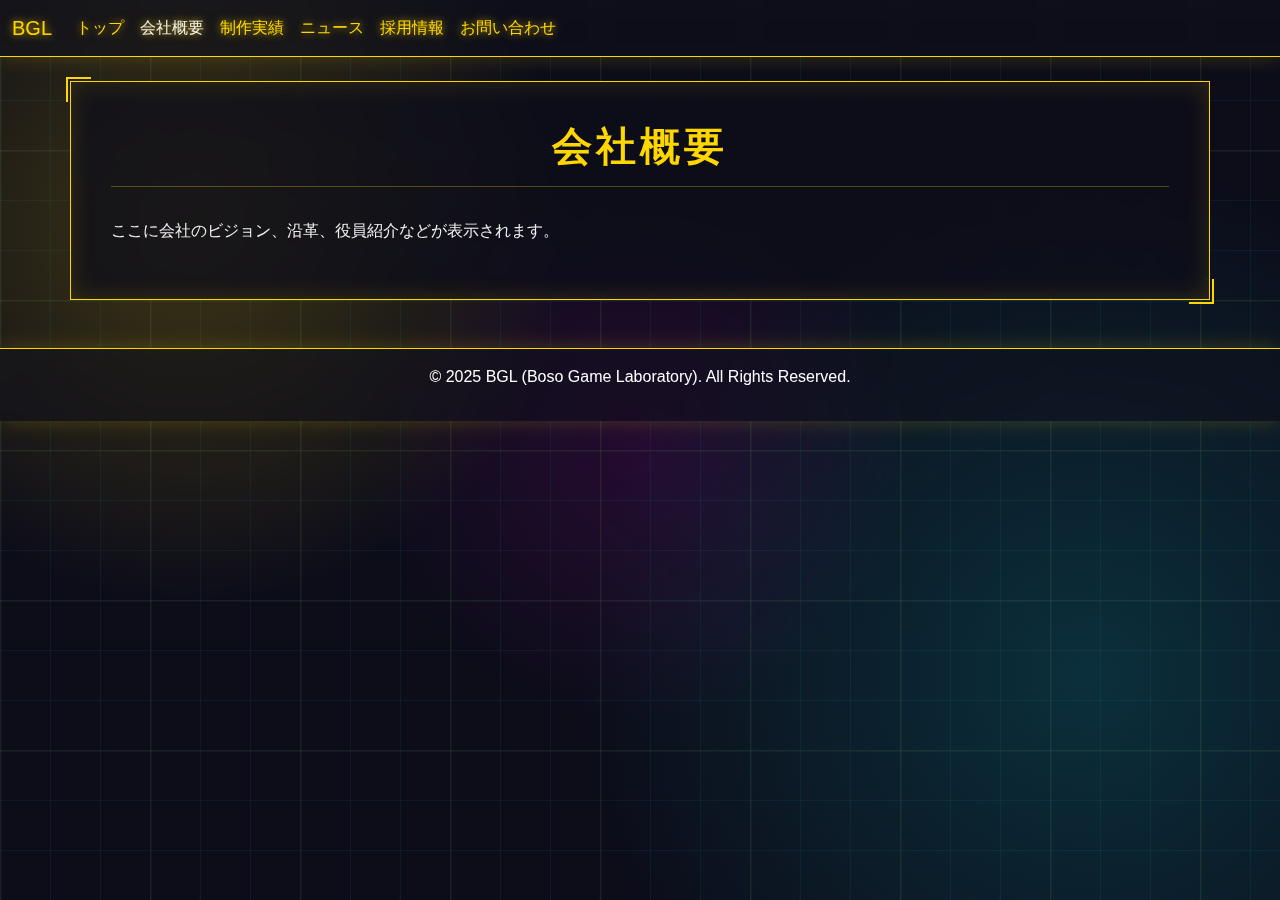
<file: about.html>
<!DOCTYPE html>
<html lang="ja">
<head>
    <meta charset="UTF-8">
    <meta name="viewport" content="width=device-width, initial-scale=1.0">
    <meta http-equiv="Content-Security-Policy" content="default-src 'self'; script-src 'self' https://cdn.jsdelivr.net; style-src 'self' https://cdn.jsdelivr.net https://fonts.googleapis.com; img-src 'self' data:; font-src 'self' https://fonts.gstatic.com;">
    <title>BGL - 会社概要</title>
    <link rel="preconnect" href="https://fonts.googleapis.com">
    <link rel="preconnect" href="https://fonts.gstatic.com" crossorigin>
    <link href="https://fonts.googleapis.com/css2?family=Orbitron:wght@400;700&display=swap" rel="stylesheet">
    <link href="https://cdn.jsdelivr.net/npm/bootstrap@5.3.3/dist/css/bootstrap.min.css" rel="stylesheet">
    <link href="assets/css/style.css" rel="stylesheet">
</head>
<body class="loading">
    
    <header>
        <nav class="navbar navbar-expand-lg navbar-custom">
            <div class="container-fluid">
                <a class="navbar-brand" href="index.html">BGL</a>
                <button class="navbar-toggler" type="button" data-bs-toggle="collapse" data-bs-target="#navbarNav" aria-controls="navbarNav" aria-expanded="false" aria-label="Toggle navigation">
                    <span class="navbar-toggler-icon"></span>
                </button>
                <div class="collapse navbar-collapse" id="navbarNav">
                    <ul class="navbar-nav">
                        <li class="nav-item"><a class="nav-link" href="index.html">トップ</a></li>
                        <li class="nav-item"><a class="nav-link active" aria-current="page" href="about.html">会社概要</a></li>
                        <li class="nav-item"><a class="nav-link" href="games.html">制作実績</a></li>
                        <li class="nav-item"><a class="nav-link" href="news.html">ニュース</a></li>
                        <li class="nav-item"><a class="nav-link" href="careers.html">採用情報</a></li>
                        <li class="nav-item"><a class="nav-link" href="contact.html">お問い合わせ</a></li>
                    </ul>
                </div>
            </div>
        </nav>
    </header>

    <main class="container mt-4">
        <h1>会社概要</h1>
        <p>ここに会社のビジョン、沿革、役員紹介などが表示されます。</p>
    </main>

    <footer class="footer-custom text-white text-center p-3 mt-5">
        <p>&copy; 2025 BGL (Boso Game Laboratory). All Rights Reserved.</p>
    </footer>

    <script src="https://cdn.jsdelivr.net/npm/bootstrap@5.3.3/dist/js/bootstrap.bundle.min.js" integrity="sha384-YvpcrYf0tY3lHB60NNkmXc5s9fDVZLESaAA55NDzOxhy9GkcIdslK1eN7N6jIeHz" crossorigin="anonymous"></script>
    <script src="assets/js/main.js"></script>
</body>
</html>
</file>
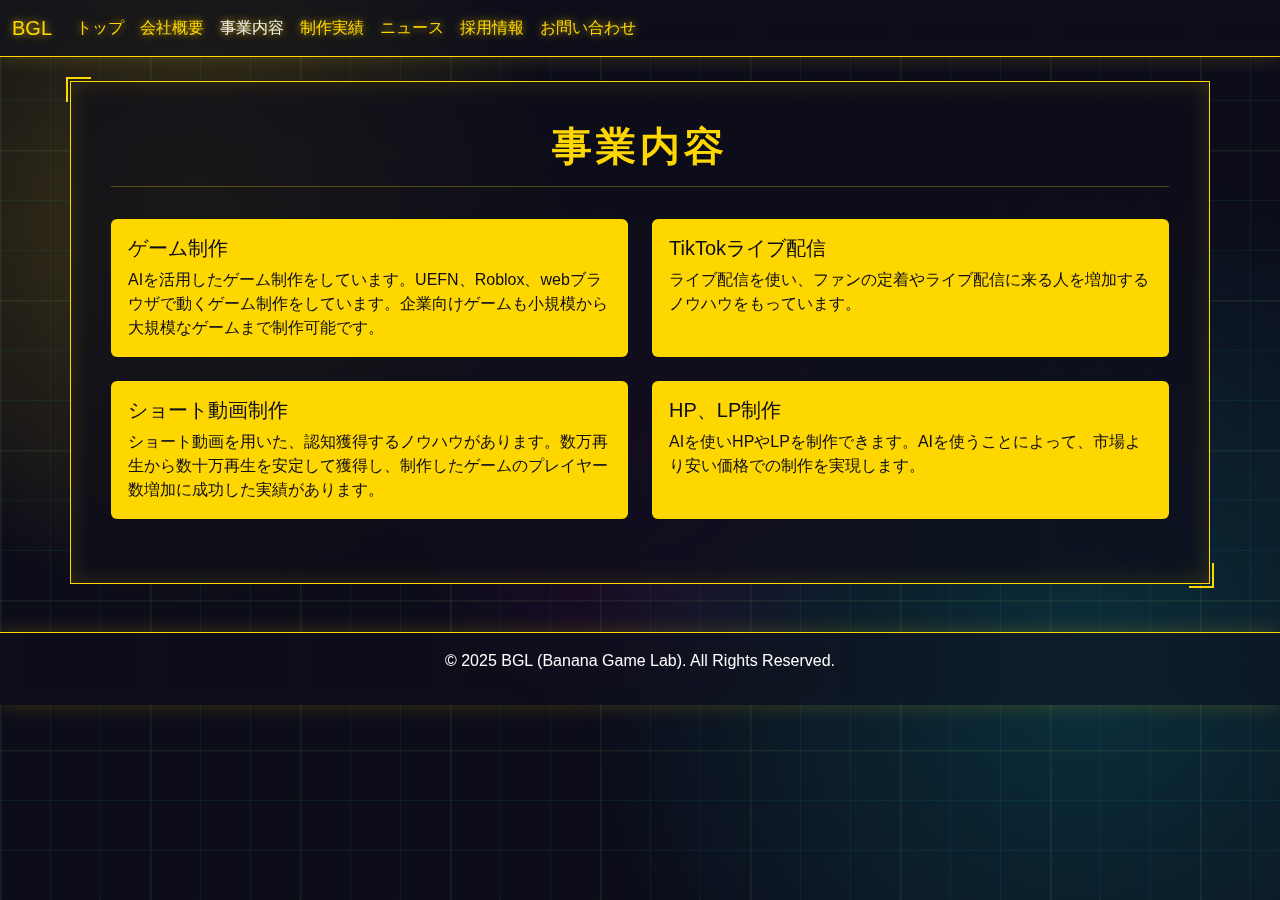
<file: business.html>
<!DOCTYPE html>
<html lang="ja">
<head>
    <meta charset="UTF-8">
    <meta name="viewport" content="width=device-width, initial-scale=1.0">
    <meta http-equiv="Content-Security-Policy" content="default-src 'self'; script-src 'self' https://cdn.jsdelivr.net; style-src 'self' https://cdn.jsdelivr.net https://fonts.googleapis.com; img-src 'self' data:; font-src 'self' https://fonts.gstatic.com;">
    <title>BGL - 事業内容</title>
    <link rel="preconnect" href="https://fonts.googleapis.com">
    <link rel="preconnect" href="https://fonts.gstatic.com" crossorigin>
    <link href="https://fonts.googleapis.com/css2?family=Orbitron:wght@400;700&display=swap" rel="stylesheet">
    <link href="https://cdn.jsdelivr.net/npm/bootstrap@5.3.3/dist/css/bootstrap.min.css" rel="stylesheet">
    <link href="assets/css/style.css" rel="stylesheet">
</head>
<body class="loading">
    
    <header>
        <nav class="navbar navbar-expand-lg navbar-custom">
            <div class="container-fluid">
                <a class="navbar-brand" href="index.html">BGL</a>
                <button class="navbar-toggler" type="button" data-bs-toggle="collapse" data-bs-target="#navbarNav" aria-controls="navbarNav" aria-expanded="false" aria-label="Toggle navigation">
                    <span class="navbar-toggler-icon"></span>
                </button>
                <div class="collapse navbar-collapse" id="navbarNav">
                    <ul class="navbar-nav">
                        <li class="nav-item"><a class="nav-link" href="index.html">トップ</a></li>
                        <li class="nav-item"><a class="nav-link" href="about.html">会社概要</a></li>
                        <li class="nav-item"><a class="nav-link active" aria-current="page" href="business.html">事業内容</a></li>
                        <li class="nav-item"><a class="nav-link" href="games.html">制作実績</a></li>
                        <li class="nav-item"><a class="nav-link" href="news.html">ニュース</a></li>
                        <li class="nav-item"><a class="nav-link" href="careers.html">採用情報</a></li>
                        <li class="nav-item"><a class="nav-link" href="contact.html">お問い合わせ</a></li>
                    </ul>
                </div>
            </div>
        </nav>
    </header>

    <main class="container mt-4">
        <h1>事業内容</h1>
        <div class="row">
            <div class="col-md-6 mb-4">
                <div class="card h-100 text-white bg-luxe-gold">
                    <div class="card-body">
                        <h5 class="card-title">ゲーム制作</h5>
                        <p class="card-text">AIを活用したゲーム制作をしています。UEFN、Roblox、webブラウザで動くゲーム制作をしています。企業向けゲームも小規模から大規模なゲームまで制作可能です。</p>
                    </div>
                </div>
            </div>
            <div class="col-md-6 mb-4">
                <div class="card h-100 text-white bg-luxe-gold">
                    <div class="card-body">
                        <h5 class="card-title">TikTokライブ配信</h5>
                        <p class="card-text">ライブ配信を使い、ファンの定着やライブ配信に来る人を増加するノウハウをもっています。</p>
                    </div>
                </div>
            </div>
            <div class="col-md-6 mb-4">
                <div class="card h-100 text-white bg-luxe-gold">
                    <div class="card-body">
                        <h5 class="card-title">ショート動画制作</h5>
                        <p class="card-text">ショート動画を用いた、認知獲得するノウハウがあります。数万再生から数十万再生を安定して獲得し、制作したゲームのプレイヤー数増加に成功した実績があります。</p>
                    </div>
                </div>
            </div>
            <div class="col-md-6 mb-4">
                <div class="card h-100 text-white bg-luxe-gold">
                    <div class="card-body">
                        <h5 class="card-title">HP、LP制作</h5>
                        <p class="card-text">AIを使いHPやLPを制作できます。AIを使うことによって、市場より安い価格での制作を実現します。</p>
                    </div>
                </div>
            </div>
        </div>
    </main>

    <footer class="footer-custom text-white text-center p-3 mt-5">
        <p>&copy; 2025 BGL (Banana Game Lab). All Rights Reserved.</p>
    </footer>

    <script src="https://cdn.jsdelivr.net/npm/bootstrap@5.3.3/dist/js/bootstrap.bundle.min.js" integrity="sha384-YvpcrYf0tY3lHB60NNkmXc5s9fDVZLESaAA55NDzOxhy9GkcIdslK1eN7N6jIeHz" crossorigin="anonymous"></script>
    <script src="assets/js/main.js"></script>
</body>
</html>
</file>
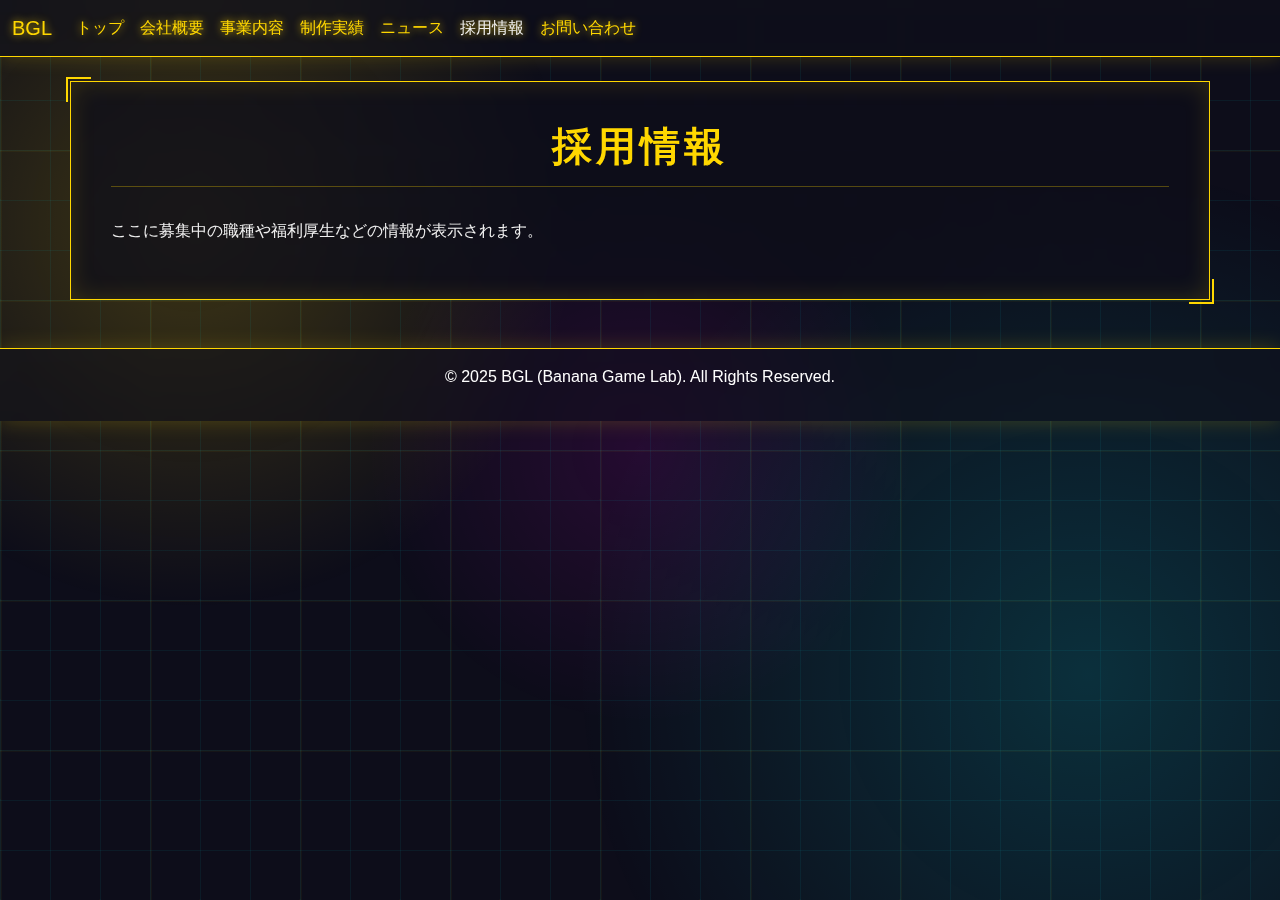
<file: careers.html>
<!DOCTYPE html>
<html lang="ja">
<head>
    <meta charset="UTF-8">
    <meta name="viewport" content="width=device-width, initial-scale=1.0">
    <meta http-equiv="Content-Security-Policy" content="default-src 'self'; script-src 'self' https://cdn.jsdelivr.net; style-src 'self' https://cdn.jsdelivr.net https://fonts.googleapis.com; img-src 'self' data:; font-src 'self' https://fonts.gstatic.com;">
    <title>BGL - 採用情報</title>
    <link rel="preconnect" href="https://fonts.googleapis.com">
    <link rel="preconnect" href="https://fonts.gstatic.com" crossorigin>
    <link href="https://fonts.googleapis.com/css2?family=Orbitron:wght@400;700&display=swap" rel="stylesheet">
    <link href="https://cdn.jsdelivr.net/npm/bootstrap@5.3.3/dist/css/bootstrap.min.css" rel="stylesheet">
    <link href="assets/css/style.css" rel="stylesheet">
</head>
<body class="loading">
    
    <header>
        <nav class="navbar navbar-expand-lg navbar-custom">
            <div class="container-fluid">
                <a class="navbar-brand" href="index.html">BGL</a>
                <button class="navbar-toggler" type="button" data-bs-toggle="collapse" data-bs-target="#navbarNav" aria-controls="navbarNav" aria-expanded="false" aria-label="Toggle navigation">
                    <span class="navbar-toggler-icon"></span>
                </button>
                <div class="collapse navbar-collapse" id="navbarNav">
                    <ul class="navbar-nav">
                        <li class="nav-item"><a class="nav-link" href="index.html">トップ</a></li>
                        <li class="nav-item"><a class="nav-link" href="about.html">会社概要</a></li>
                        <li class="nav-item"><a class="nav-link" href="business.html">事業内容</a></li>
                        <li class="nav-item"><a class="nav-link" href="games.html">制作実績</a></li>
                        <li class="nav-item"><a class="nav-link" href="news.html">ニュース</a></li>
                        <li class="nav-item"><a class="nav-link active" aria-current="page" href="careers.html">採用情報</a></li>
                        <li class="nav-item"><a class="nav-link" href="contact.html">お問い合わせ</a></li>
                    </ul>
                </div>
            </div>
        </nav>
    </header>

    <main class="container mt-4">
        <h1>採用情報</h1>
        <p>ここに募集中の職種や福利厚生などの情報が表示されます。</p>
    </main>

    <footer class="footer-custom text-white text-center p-3 mt-5">
        <p>&copy; 2025 BGL (Banana Game Lab). All Rights Reserved.</p>
    </footer>

    <script src="https://cdn.jsdelivr.net/npm/bootstrap@5.3.3/dist/js/bootstrap.bundle.min.js" integrity="sha384-YvpcrYf0tY3lHB60NNkmXc5s9fDVZLESaAA55NDzOxhy9GkcIdslK1eN7N6jIeHz" crossorigin="anonymous"></script>
    <script src="assets/js/main.js"></script>
</body>
</html>
</file>
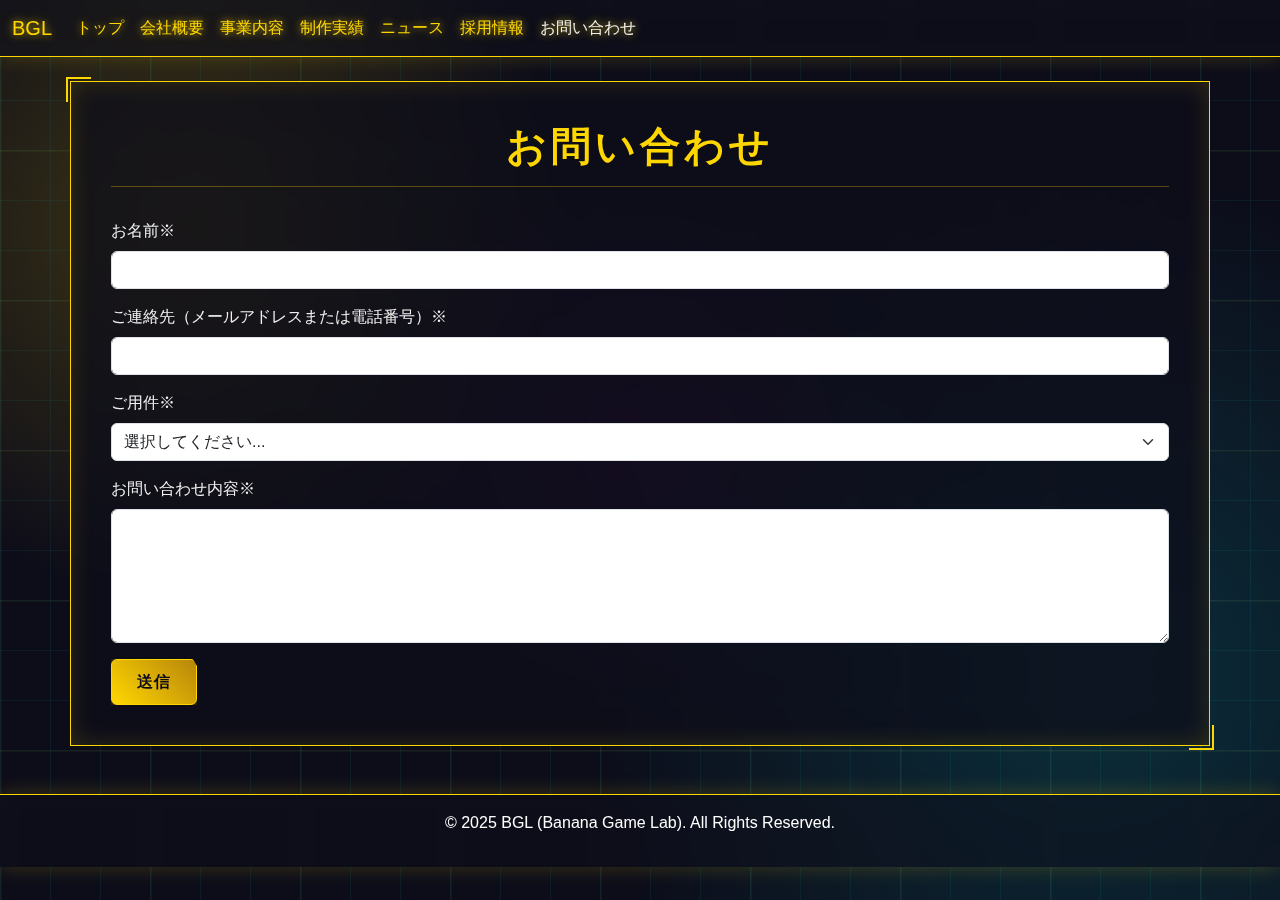
<file: contact.html>
<!DOCTYPE html>
<html lang="ja">
<head>
    <meta charset="UTF-8">
    <meta name="viewport" content="width=device-width, initial-scale=1.0">
    <meta http-equiv="Content-Security-Policy" content="default-src 'self'; script-src 'self' https://cdn.jsdelivr.net; style-src 'self' https://cdn.jsdelivr.net https://fonts.googleapis.com https://cdnjs.cloudflare.com; img-src 'self' data:; font-src 'self' https://fonts.gstatic.com https://cdnjs.cloudflare.com;">
    <title>BGL - お問い合わせ</title>
    <link rel="preconnect" href="https://fonts.googleapis.com">
    <link rel="preconnect" href="https://fonts.gstatic.com" crossorigin>
    <link href="https://fonts.googleapis.com/css2?family=Orbitron:wght@400;700&display=swap" rel="stylesheet">
    <link href="https://cdn.jsdelivr.net/npm/bootstrap@5.3.3/dist/css/bootstrap.min.css" rel="stylesheet">
    <link href="assets/css/style.css" rel="stylesheet">
</head>
<body>
    
    <header>
        <nav class="navbar navbar-expand-lg navbar-custom">
            <div class="container-fluid">
                <a class="navbar-brand" href="/">BGL</a>
                <button class="navbar-toggler" type="button" data-bs-toggle="collapse" data-bs-target="#navbarNav" aria-controls="navbarNav" aria-expanded="false" aria-label="Toggle navigation">
                    <span class="navbar-toggler-icon"></span>
                </button>
                <div class="collapse navbar-collapse" id="navbarNav">
                    <ul class="navbar-nav">
                        <li class="nav-item"><a class="nav-link" href="/">トップ</a></li>
                        <li class="nav-item"><a class="nav-link" href="/about">会社概要</a></li>
                        <li class="nav-item"><a class="nav-link" href="/business">事業内容</a></li>
                        <li class="nav-item"><a class="nav-link" href="/games">制作実績</a></li>
                        <li class="nav-item"><a class="nav-link" href="/news">ニュース</a></li>
                        <li class="nav-item"><a class="nav-link" href="/careers">採用情報</a></li>
                        <li class="nav-item"><a class="nav-link active" aria-current="page" href="/contact">お問い合わせ</a></li>
                    </ul>
                </div>
            </div>
        </nav>
    </header>

    <main class="container mt-4">
        <h1>お問い合わせ</h1>
        <form action="https://formspree.io/f/meozezjk" method="POST">
            <div class="mb-3">
                <label for="nameInput" class="form-label">お名前<span style="color: yellow;">※</span></label>
                <input type="text" name="name" class="form-control" id="nameInput" required>
            </div>
            <div class="mb-3">
                <label for="contactInput" class="form-label">ご連絡先（メールアドレスまたは電話番号）<span style="color: yellow;">※</span></label>
                <input type="text" name="contact" class="form-control" id="contactInput" required>
            </div>
            <div class="mb-3">
                <label for="subjectSelect" class="form-label">ご用件<span style="color: yellow;">※</span></label>
                <select class="form-select" name="subject" id="subjectSelect">
                    <option selected>選択してください...</option>
                    <option value="ゲーム制作">ゲーム制作について</option>
                    <option value="TikTokライブ配信">TikTokライブ配信について</option>
                    <option value="ショート動画制作">ショート動画制作について</option>
                    <option value="HP、LP制作">HP、LP制作について</option>
                    <option value="採用">採用について</option>
                    <option value="その他">その他</option>
                </select>
            </div>
            <div class="mb-3">
                <label for="messageTextarea" class="form-label" style="color: yellow;">お問い合わせ内容※</label>
                <textarea class="form-control" name="message" id="messageTextarea" rows="5" required></textarea>
            </div>
            <button type="submit" class="btn btn-primary">送信</button>
        </form>
    </main>

    <footer class="footer-custom text-white text-center p-3 mt-5">
        <p>&copy; 2025 BGL (Banana Game Lab). All Rights Reserved.</p>
    </footer>

    <script src="https://cdn.jsdelivr.net/npm/bootstrap@5.3.3/dist/js/bootstrap.bundle.min.js" integrity="sha384-YvpcrYf0tY3lHB60NNkmXc5s9fDVZLESaAA55NDzOxhy9GkcIdslK1eN7N6jIeHz" crossorigin="anonymous"></script>
    <script src="assets/js/main.js"></script>
</body>
</html>
</file>
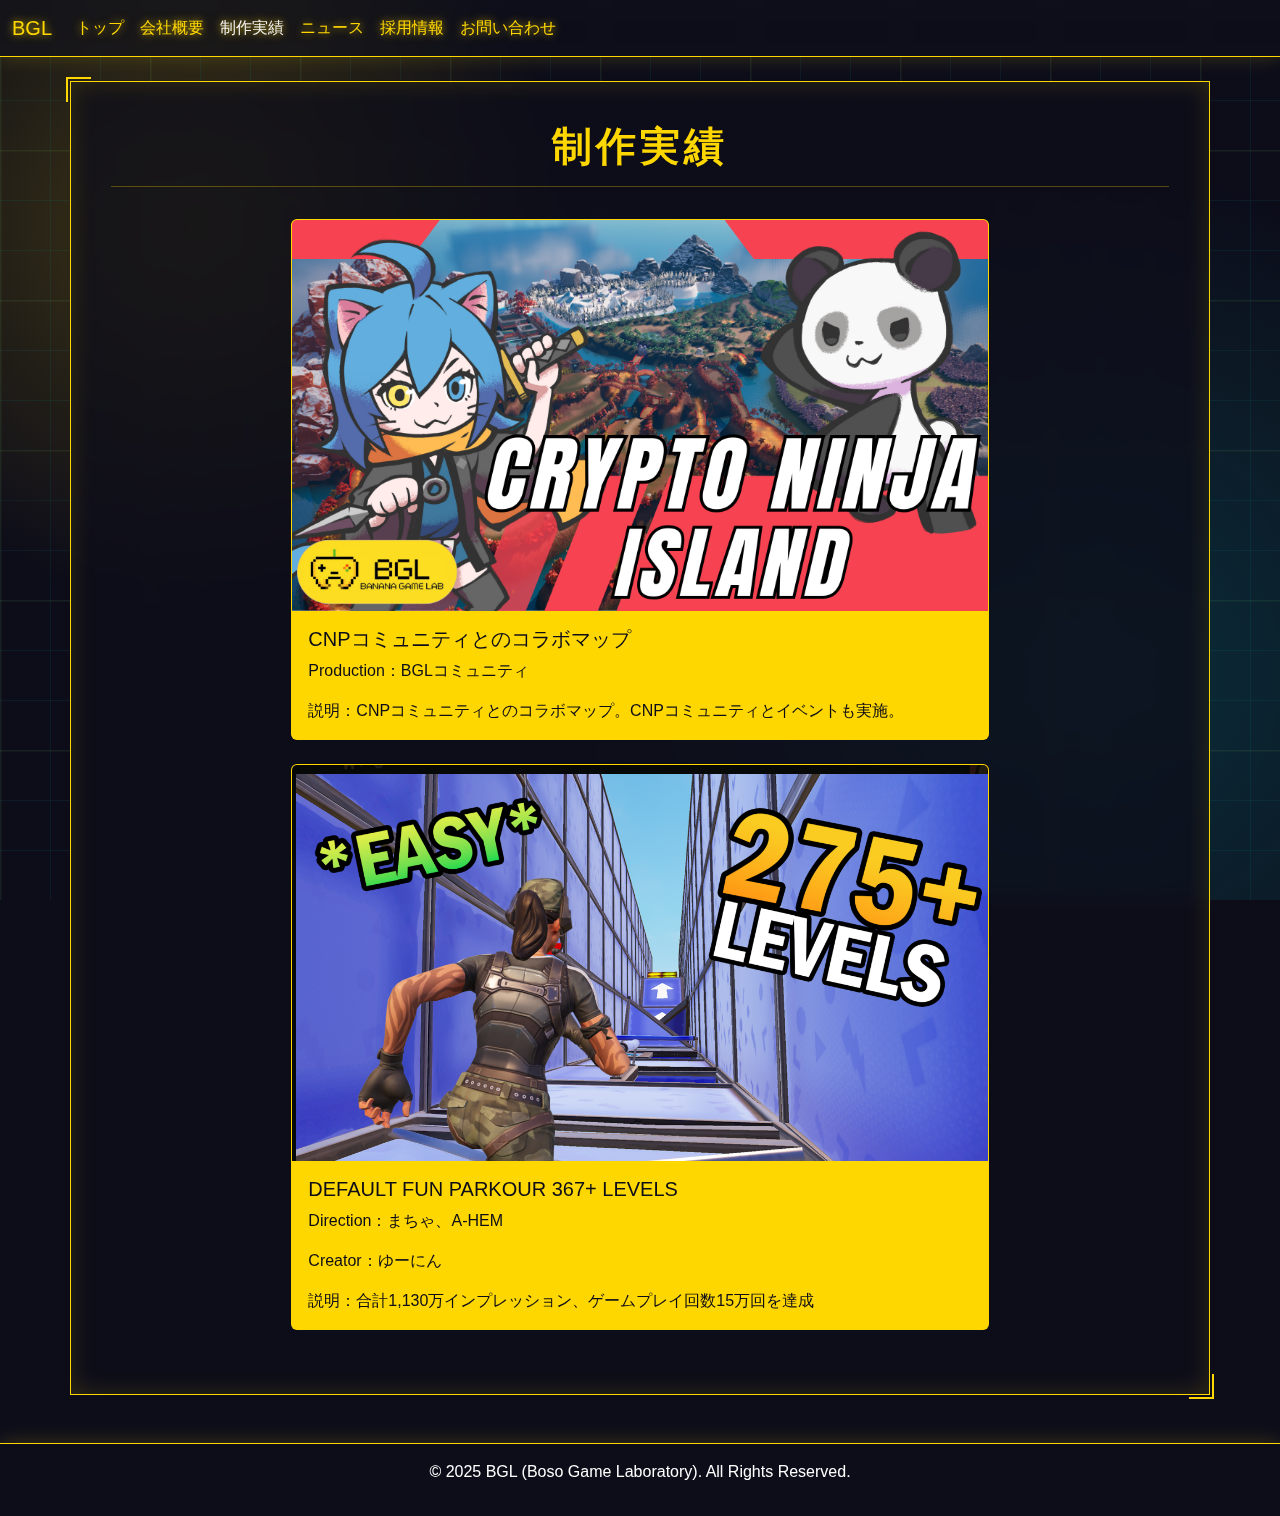
<file: games.html>
<!DOCTYPE html>
<html lang="ja">
<head>
    <meta charset="UTF-8">
    <meta name="viewport" content="width=device-width, initial-scale=1.0">
    <meta http-equiv="Content-Security-Policy" content="default-src 'self'; script-src 'self' https://cdn.jsdelivr.net; style-src 'self' https://cdn.jsdelivr.net https://fonts.googleapis.com; img-src 'self' data:; font-src 'self' https://fonts.gstatic.com;">
    <title>BGL - 制作実績</title>
    <link rel="preconnect" href="https://fonts.googleapis.com">
    <link rel="preconnect" href="https://fonts.gstatic.com" crossorigin>
    <link href="https://fonts.googleapis.com/css2?family=Orbitron:wght@400;700&display=swap" rel="stylesheet">
    <link href="https://cdn.jsdelivr.net/npm/bootstrap@5.3.3/dist/css/bootstrap.min.css" rel="stylesheet">
    <link href="assets/css/style.css" rel="stylesheet">
</head>
<body class="loading">
    
    <header>
        <nav class="navbar navbar-expand-lg navbar-custom">
            <div class="container-fluid">
                <a class="navbar-brand" href="index.html">BGL</a>
                <button class="navbar-toggler" type="button" data-bs-toggle="collapse" data-bs-target="#navbarNav" aria-controls="navbarNav" aria-expanded="false" aria-label="Toggle navigation">
                    <span class="navbar-toggler-icon"></span>
                </button>
                <div class="collapse navbar-collapse" id="navbarNav">
                    <ul class="navbar-nav">
                        <li class="nav-item"><a class="nav-link" href="index.html">トップ</a></li>
                        <li class="nav-item"><a class="nav-link" href="about.html">会社概要</a></li>
                        <li class="nav-item"><a class="nav-link active" aria-current="page" href="games.html">制作実績</a></li>
                        <li class="nav-item"><a class="nav-link" href="news.html">ニュース</a></li>
                        <li class="nav-item"><a class="nav-link" href="careers.html">採用情報</a></li>
                        <li class="nav-item"><a class="nav-link" href="contact.html">お問い合わせ</a></li>
                    </ul>
                </div>
            </div>
        </nav>
    </header>

    <main class="container mt-4">
    <h1>制作実績</h1>

    <div class="row justify-content-center">
        <div class="col-md-8 mb-4">
            <div class="card h-100 text-white bg-luxe-gold">
                <a href="https://fortnite.gg/island?code=2812-8221-3133" target="_blank"><img src="images/CNS_map.png" class="card-img-top" alt="CNS Map"></a>
                <div class="card-body">
                    <h5 class="card-title">CNPコミュニティとのコラボマップ</h5>
                    <p class="card-text">Production：BGLコミュニティ</p>
                    <p class="card-text">説明：CNPコミュニティとのコラボマップ。CNPコミュニティとイベントも実施。</p>
                </div>
            </div>
        </div>
    </div>

    <div class="row justify-content-center">
        <div class="col-md-8 mb-4">
            <div class="card h-100 text-white bg-luxe-gold">
                <a href="https://fortnite.gg/island?code=2155-3261-9371" target="_blank"><img src="images/dethrun_map.png" class="card-img-top" alt="Dethrun Map"></a>
                <div class="card-body">
                    <h5 class="card-title">DEFAULT FUN PARKOUR 367+ LEVELS</h5>
                    <p class="card-text">Direction：まちゃ、A-HEM</p>
                    <p class="card-text">Creator：ゆーにん</p>
                    <p class="card-text">説明：合計1,130万インプレッション、ゲームプレイ回数15万回を達成</p>
                </div>
            </div>
        </div>
    </div>
</main>

    <footer class="footer-custom text-white text-center p-3 mt-5">
        <p>&copy; 2025 BGL (Boso Game Laboratory). All Rights Reserved.</p>
    </footer>

    <script src="https://cdn.jsdelivr.net/npm/bootstrap@5.3.3/dist/js/bootstrap.bundle.min.js" integrity="sha384-YvpcrYf0tY3lHB60NNkmXc5s9fDVZLESaAA55NDzOxhy9GkcIdslK1eN7N6jIeHz" crossorigin="anonymous"></script>
    <script src="assets/js/main.js"></script>
</body>
</html>
</file>
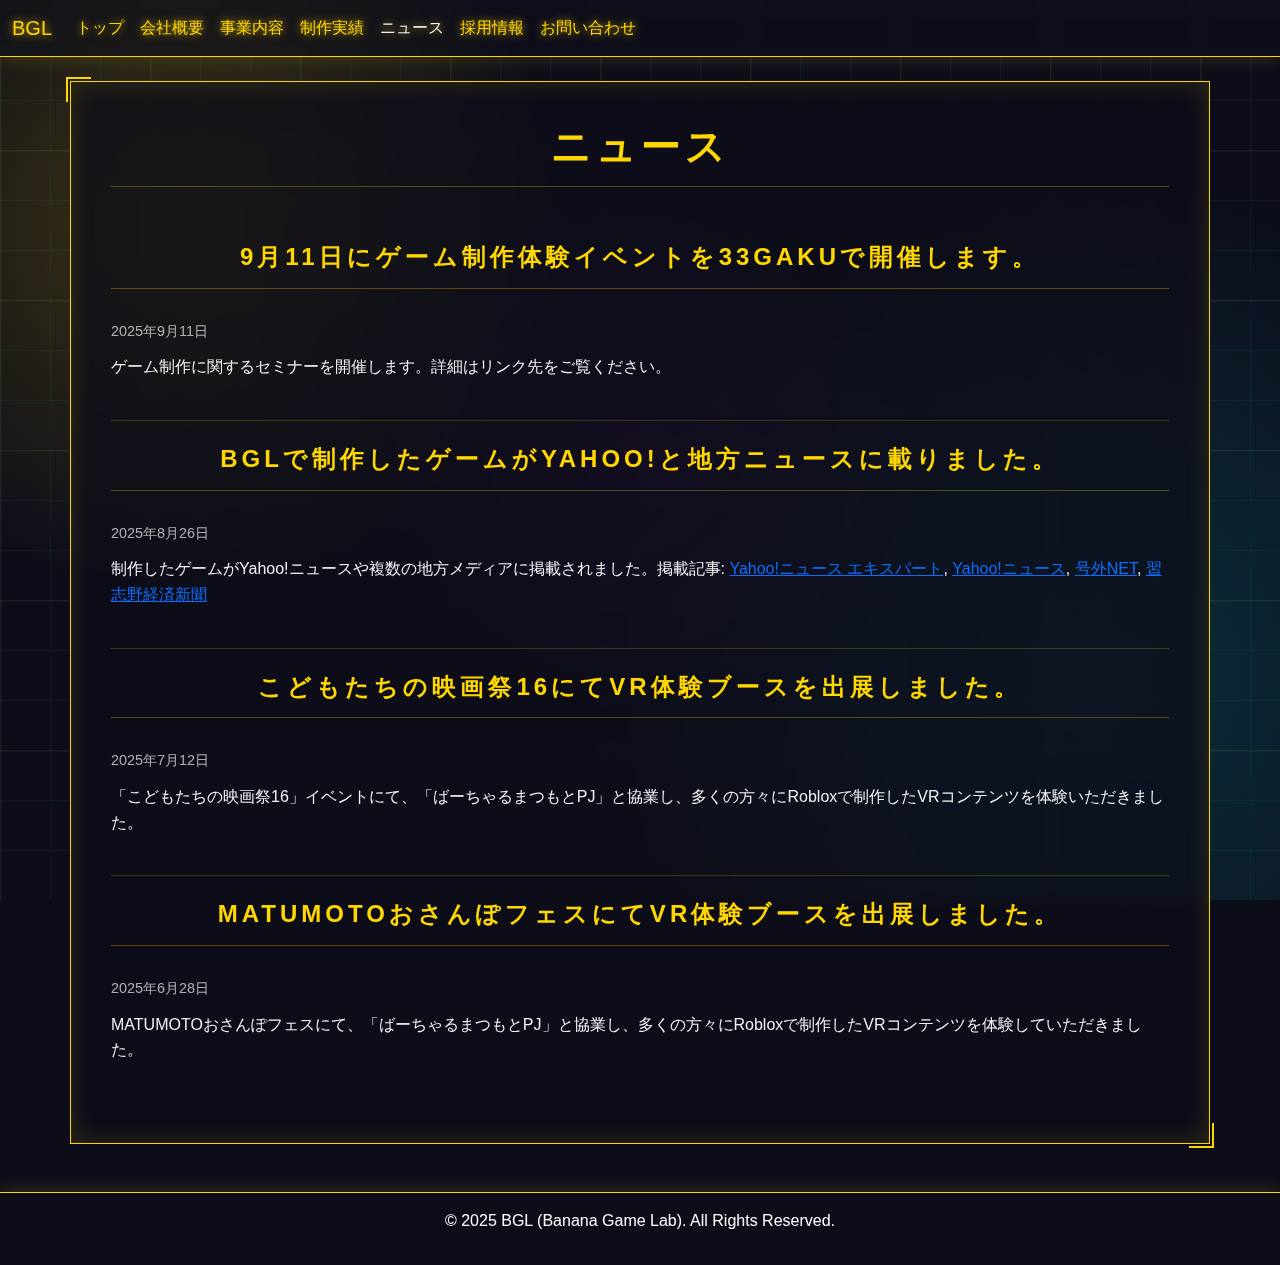
<file: news.html>
<!DOCTYPE html>
<html lang="ja">
<head>
    <meta charset="UTF-8">
    <meta name="viewport" content="width=device-width, initial-scale=1.0">
    <meta http-equiv="Content-Security-Policy" content="default-src 'self'; script-src 'self' https://cdn.jsdelivr.net; style-src 'self' https://cdn.jsdelivr.net https://fonts.googleapis.com https://cdnjs.cloudflare.com; img-src 'self' data:; font-src 'self' https://fonts.gstatic.com https://cdnjs.cloudflare.com;">
    <title>BGL - ニュース</title>
    <link rel="preconnect" href="https://fonts.googleapis.com">
    <link rel="preconnect" href="https://fonts.gstatic.com" crossorigin>
    <link href="https://fonts.googleapis.com/css2?family=Orbitron:wght@400;700&display=swap" rel="stylesheet">
    <link href="https://cdn.jsdelivr.net/npm/bootstrap@5.3.3/dist/css/bootstrap.min.css" rel="stylesheet">
    <link href="assets/css/style.css" rel="stylesheet">
</head>
<body class="loading">
    
    <header>
        <nav class="navbar navbar-expand-lg navbar-custom">
            <div class="container-fluid">
                <a class="navbar-brand" href="/">BGL</a>
                <button class="navbar-toggler" type="button" data-bs-toggle="collapse" data-bs-target="#navbarNav" aria-controls="navbarNav" aria-expanded="false" aria-label="Toggle navigation">
                    <span class="navbar-toggler-icon"></span>
                </button>
                <div class="collapse navbar-collapse" id="navbarNav">
                    <ul class="navbar-nav">
                        <li class="nav-item"><a class="nav-link" href="/">トップ</a></li>
                        <li class="nav-item"><a class="nav-link" href="/about">会社概要</a></li>
                        <li class="nav-item"><a class="nav-link" href="/business">事業内容</a></li>
                        <li class="nav-item"><a class="nav-link" href="/games">制作実績</a></li>
                        <li class="nav-item"><a class="nav-link active" aria-current="page" href="/news">ニュース</a></li>
                        <li class="nav-item"><a class="nav-link" href="/careers">採用情報</a></li>
                        <li class="nav-item"><a class="nav-link" href="/contact">お問い合わせ</a></li>
                    </ul>
                </div>
            </div>
        </nav>
    </header>

    <main class="container mt-4">
        <h1>ニュース</h1>
        <div class="news-list">
            <article class="news-item">
                <h2 class="news-title"><a href="https://www.instagram.com/p/DNxICaI5kVp/?igsh=Z3dqbG1uNjc0MmVs" target="_blank" rel="noopener noreferrer">9月11日にゲーム制作体験イベントを33gakuで開催します。</a></h2>
                <p class="news-date">2025年9月11日</p>
                <p class="news-excerpt">ゲーム制作に関するセミナーを開催します。詳細はリンク先をご覧ください。</p>
            </article>
            <article class="news-item">
                <h2 class="news-title"><a href="https://news.yahoo.co.jp/expert/articles/1e2c468cb7cb3d0178f9807b8c14b1368d24abe3" target="_blank" rel="noopener noreferrer">BGLで制作したゲームがYahoo!と地方ニュースに載りました。</a></h2>
                <p class="news-date">2025年8月26日</p>
                <p class="news-excerpt">制作したゲームがYahoo!ニュースや複数の地方メディアに掲載されました。掲載記事: <a href="https://news.yahoo.co.jp/expert/articles/1e2c468cb7cb3d0178f9807b8c14b1368d24abe3" target="_blank" rel="noopener noreferrer">Yahoo!ニュース エキスパート</a>, <a href="https://news.yahoo.co.jp/articles/cc8f8a4ac5d75080df4730290d4166e1845f1f06" target="_blank" rel="noopener noreferrer">Yahoo!ニュース</a>, <a href="https://yachiyo-narashino.goguynet.jp/?p=68717&preview=1&_ppp=afb00782f5" target="_blank" rel="noopener noreferrer">号外NET</a>, <a href="https://narashino.keizai.biz/headline/813/" target="_blank" rel="noopener noreferrer">習志野経済新聞</a></p>
            </article>
            <article class="news-item">
                <h2 class="news-title"><a href="https://kidsfilmfes.com/" target="_blank" rel="noopener noreferrer">こどもたちの映画祭16にてVR体験ブースを出展しました。</a></h2>
                <p class="news-date">2025年7月12日</p>
                <p class="news-excerpt">「こどもたちの映画祭16」イベントにて、「ばーちゃるまつもとPJ」と協業し、多くの方々にRobloxで制作したVRコンテンツを体験いただきました。</p>
            </article>
            <article class="news-item">
                <h2 class="news-title"><a href="https://mamafes.net/" target="_blank" rel="noopener noreferrer">MATUMOTOおさんぽフェスにてVR体験ブースを出展しました。</a></h2>
                <p class="news-date">2025年6月28日</p>
                <p class="news-excerpt">MATUMOTOおさんぽフェスにて、「ばーちゃるまつもとPJ」と協業し、多くの方々にRobloxで制作したVRコンテンツを体験していただきました。</p>
            </article>
        </div>
    </main>

    <footer class="footer-custom text-white text-center p-3 mt-5">
        <p>&copy; 2025 BGL (Banana Game Lab). All Rights Reserved.</p>
    </footer>

    <script src="https://cdn.jsdelivr.net/npm/bootstrap@5.3.3/dist/js/bootstrap.bundle.min.js" integrity="sha384-YvpcrYf0tY3lHB60NNkmXc5s9fDVZLESaAA55NDzOxhy9GkcIdslK1eN7N6jIeHz" crossorigin="anonymous"></script>
    <script src="assets/js/main.js"></script>
</body>
</html>
</file>
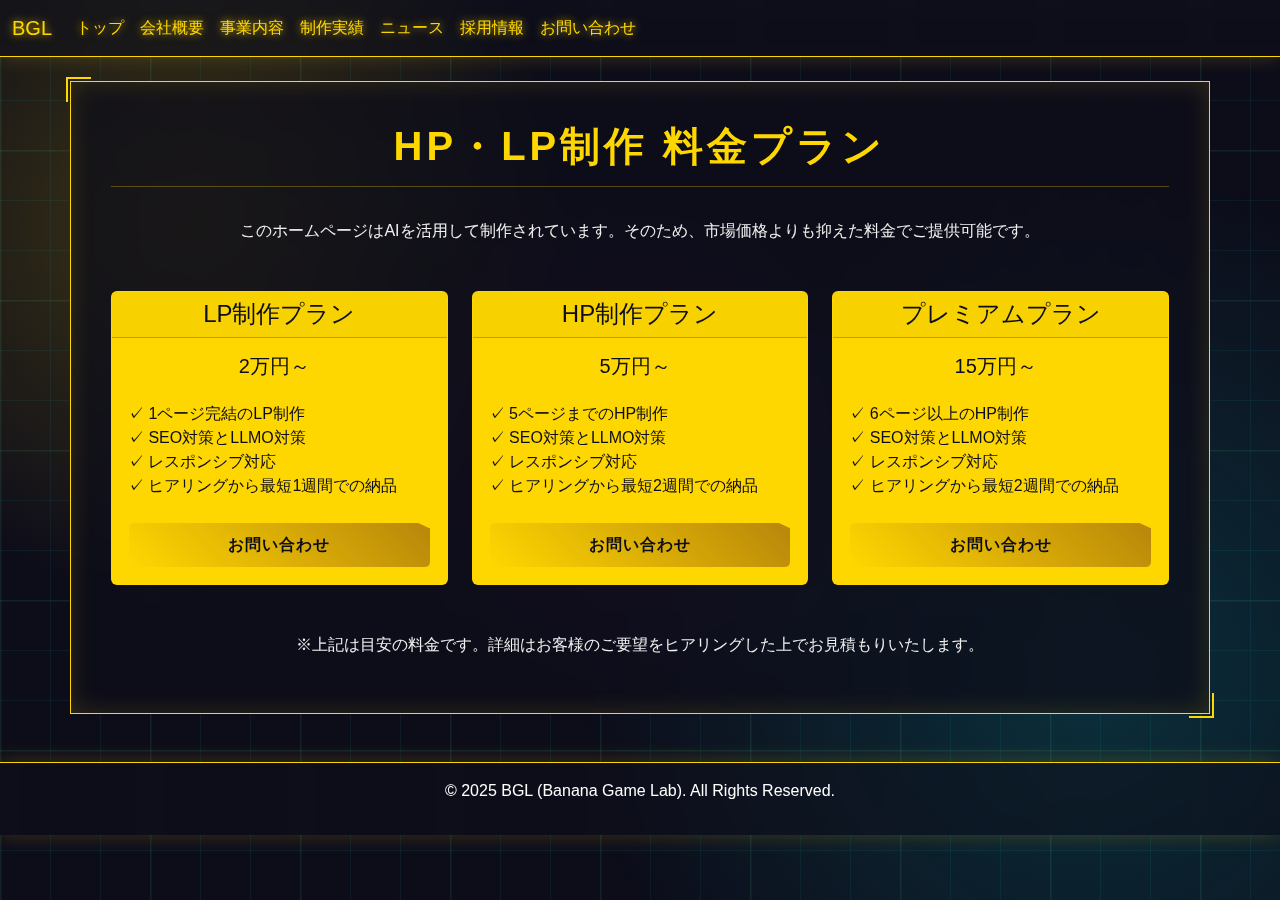
<file: pricing.html>
<!DOCTYPE html>
<html lang="ja">
<head>
    <meta charset="UTF-8">
    <meta name="viewport" content="width=device-width, initial-scale=1.0">
    <meta http-equiv="Content-Security-Policy" content="default-src 'self'; script-src 'self' https://cdn.jsdelivr.net; style-src 'self' https://cdn.jsdelivr.net https://fonts.googleapis.com https://cdnjs.cloudflare.com; img-src 'self' data:; font-src 'self' https://fonts.gstatic.com https://cdnjs.cloudflare.com;">
    <title>BGL - 料金プラン</title>
    <link rel="preconnect" href="https://fonts.googleapis.com">
    <link rel="preconnect" href="https://fonts.gstatic.com" crossorigin>
    <link href="https://fonts.googleapis.com/css2?family=Orbitron:wght@400;700&display=swap" rel="stylesheet">
    <link href="https://cdn.jsdelivr.net/npm/bootstrap@5.3.3/dist/css/bootstrap.min.css" rel="stylesheet">
    <link href="assets/css/style.css" rel="stylesheet">
    <link rel="stylesheet" href="https://cdnjs.cloudflare.com/ajax/libs/font-awesome/5.15.4/css/all.min.css">
</head>
<body class="loading">
    
    <header>
        <nav class="navbar navbar-expand-lg navbar-custom">
            <div class="container-fluid">
                <a class="navbar-brand" href="/">BGL</a>
                <button class="navbar-toggler" type="button" data-bs-toggle="collapse" data-bs-target="#navbarNav" aria-controls="navbarNav" aria-expanded="false" aria-label="Toggle navigation">
                    <span class="navbar-toggler-icon"></span>
                </button>
                <div class="collapse navbar-collapse" id="navbarNav">
                    <ul class="navbar-nav">
                        <li class="nav-item"><a class="nav-link" href="/">トップ</a></li>
                        <li class="nav-item"><a class="nav-link" href="/about">会社概要</a></li>
                        <li class="nav-item"><a class="nav-link" href="/business">事業内容</a></li>
                        <li class="nav-item"><a class="nav-link" href="/games">制作実績</a></li>
                        <li class="nav-item"><a class="nav-link" href="/news">ニュース</a></li>
                        <li class="nav-item"><a class="nav-link" href="/careers">採用情報</a></li>
                        <li class="nav-item"><a class="nav-link" href="/contact">お問い合わせ</a></li>
                    </ul>
                </div>
            </div>
        </nav>
    </header>

    <main class="container mt-4">
        <h1>HP・LP制作 料金プラン</h1>
        <p class="text-center mb-5">このホームページはAIを活用して制作されています。そのため、市場価格よりも抑えた料金でご提供可能です。</p>
        <div class="row">
            <div class="col-md-4 mb-4">
                <div class="card h-100 text-white bg-luxe-gold">
                    <div class="card-header h4 text-center">LP制作プラン</div>
                    <div class="card-body d-flex flex-column">
                        <h5 class="card-title text-center">2万円～</h5>
                        <ul class="list-unstyled mt-3 mb-4">
                            <li>✓ 1ページ完結のLP制作</li>
                            <li>✓ SEO対策とLLMO対策</li>
                            <li>✓ レスポンシブ対応</li>
                            <li>✓ ヒアリングから最短1週間での納品</li>
                        </ul>
                        <a href="/contact" class="btn btn-primary mt-auto btn-shine">お問い合わせ</a>
                    </div>
                </div>
            </div>
            <div class="col-md-4 mb-4">
                <div class="card h-100 text-white bg-luxe-gold game-card">
                    <div class="card-header h4 text-center">HP制作プラン</div>
                    <div class="card-body d-flex flex-column">
                        <h5 class="card-title text-center">5万円～</h5>
                        <ul class="list-unstyled mt-3 mb-4">
                            <li>✓ 5ページまでのHP制作</li>
                            <li>✓ SEO対策とLLMO対策</li>
                            <li>✓ レスポンシブ対応</li>
                            <li>✓ ヒアリングから最短2週間での納品</li>
                        </ul>
                        <a href="/contact" class="btn btn-primary mt-auto btn-shine">お問い合わせ</a>
                    </div>
                </div>
            </div>
            <div class="col-md-4 mb-4">
                <div class="card h-100 text-white bg-luxe-gold">
                    <div class="card-header h4 text-center">プレミアムプラン</div>
                    <div class="card-body d-flex flex-column">
                        <h5 class="card-title text-center">15万円～</h5>
                        <ul class="list-unstyled mt-3 mb-4">
                            <li>✓ 6ページ以上のHP制作</li>
                            <li>✓ SEO対策とLLMO対策</li>
                            <li>✓ レスポンシブ対応</li>
                            <li>✓ ヒアリングから最短2週間での納品</li>
                        </ul>
                        <a href="/contact" class="btn btn-primary mt-auto btn-shine">お問い合わせ</a>
                    </div>
                </div>
            </div>
        </div>
        <div class="text-center mt-4">
            <p>※上記は目安の料金です。詳細はお客様のご要望をヒアリングした上でお見積もりいたします。</p>
        </div>
    </main>

    <footer class="footer-custom text-white text-center p-3 mt-5">
        <p>&copy; 2025 BGL (Banana Game Lab). All Rights Reserved.</p>
    </footer>

    <script src="https://cdn.jsdelivr.net/npm/bootstrap@5.3.3/dist/js/bootstrap.bundle.min.js" integrity="sha384-YvpcrYf0tY3lHB60NNkmXc5s9fDVZLESaAA55NDzOxhy9GkcIdslK1eN7N6jIeHz" crossorigin="anonymous" defer></script>
    <script src="assets/js/main.js" defer></script>
</body>
</html>
</file>
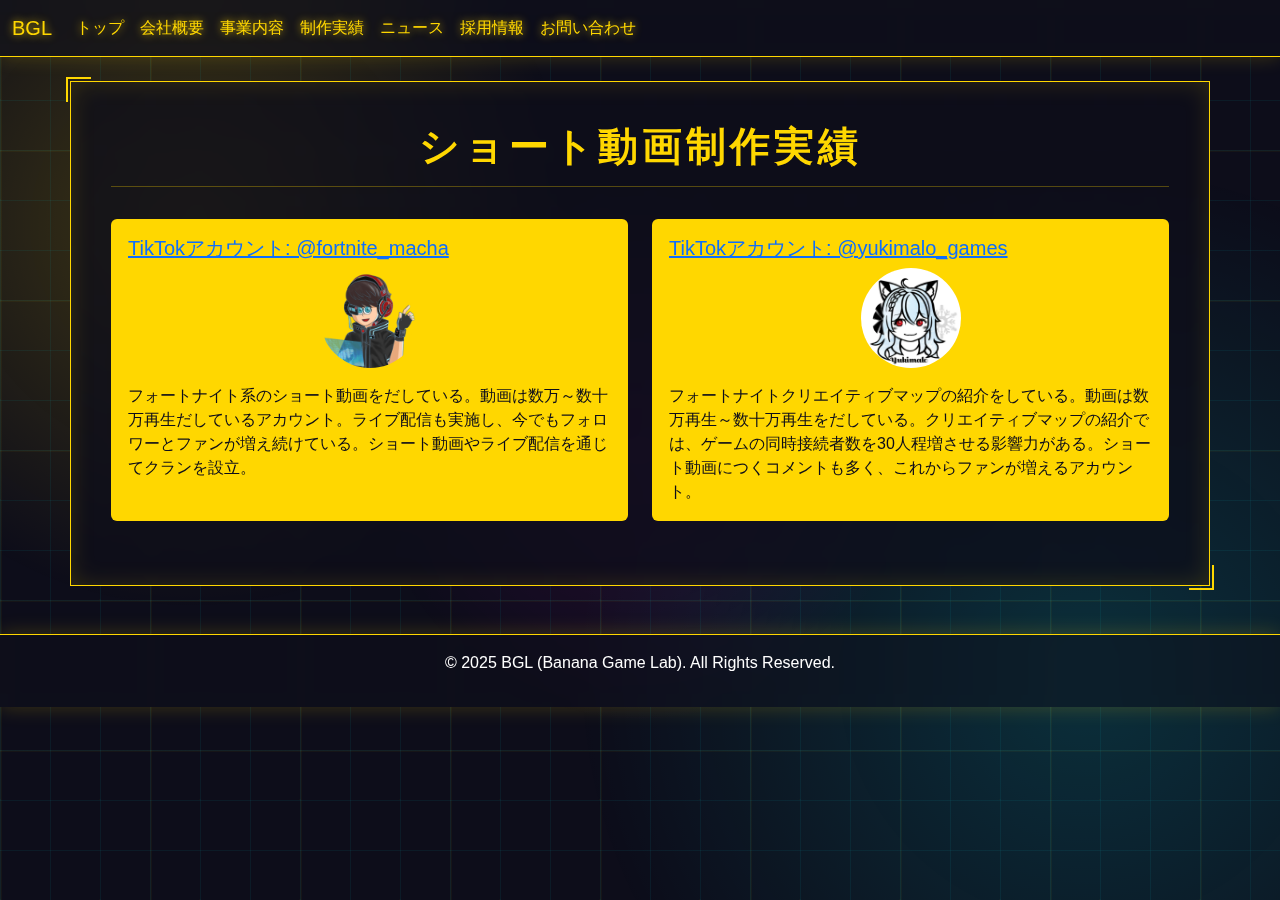
<file: short_videos.html>
<!DOCTYPE html>
<html lang="ja">
<head>
    <meta charset="UTF-8">
    <meta name="viewport" content="width=device-width, initial-scale=1.0">
    <meta http-equiv="Content-Security-Policy" content="default-src 'self'; script-src 'self' https://cdn.jsdelivr.net; style-src 'self' https://cdn.jsdelivr.net https://fonts.googleapis.com https://cdnjs.cloudflare.com; img-src 'self' data:; font-src 'self' https://fonts.gstatic.com https://cdnjs.cloudflare.com;">
    <title>BGL - ショート動画制作実績</title>
    <link rel="preconnect" href="https://fonts.googleapis.com">
    <link rel="preconnect" href="https://fonts.gstatic.com" crossorigin>
    <link href="https://fonts.googleapis.com/css2?family=Orbitron:wght@400;700&display=swap" rel="stylesheet">
    <link href="https://cdn.jsdelivr.net/npm/bootstrap@5.3.3/dist/css/bootstrap.min.css" rel="stylesheet">
    <link href="assets/css/style.css" rel="stylesheet">
    <link rel="stylesheet" href="https://cdnjs.cloudflare.com/ajax/libs/font-awesome/5.15.4/css/all.min.css">
</head>
<body class="short-videos-page">
    <header>
        <nav class="navbar navbar-expand-lg navbar-custom">
            <div class="container-fluid">
                <a class="navbar-brand" href="/">BGL</a>
                <button class="navbar-toggler" type="button" data-bs-toggle="collapse" data-bs-target="#navbarNav" aria-controls="navbarNav" aria-expanded="false" aria-label="Toggle navigation">
                    <span class="navbar-toggler-icon"></span>
                </button>
                <div class="collapse navbar-collapse" id="navbarNav">
                    <ul class="navbar-nav">
                        <li class="nav-item"><a class="nav-link" href="/">トップ</a></li>
                        <li class="nav-item"><a class="nav-link" href="/about">会社概要</a></li>
                        <li class="nav-item"><a class="nav-link" href="/business">事業内容</a></li>
                        <li class="nav-item"><a class="nav-link" href="/games">制作実績</a></li>
                        <li class="nav-item"><a class="nav-link" href="/news">ニュース</a></li>
                        <li class="nav-item"><a class="nav-link" href="/careers">採用情報</a></li>
                        <li class="nav-item"><a class="nav-link" href="/contact">お問い合わせ</a></li>
                    </ul>
                </div>
            </div>
        </nav>
    </header>

    <main class="container mt-4">
        <h1>ショート動画制作実績</h1>
        <div class="row justify-content-center">
            <div class="col-md-6 mb-4">
                <div class="card h-100 text-white bg-luxe-gold game-card">
                    <div class="card-body">
                        <a href="https://www.tiktok.com/@fortnite_macha?_t=ZS-8y1HPqORr9e&_r=1" target="_blank" rel="noopener noreferrer">
                            <h5 class="card-title external-link">TikTokアカウント: @fortnite_macha</h5>
                        </a>
                        <a href="https://www.tiktok.com/@fortnite_macha?_t=ZS-8y1HPqORr9e&_r=1" target="_blank" class="d-block text-center">
                            <img src="images/tiktok_macha.png" alt="TikTokアカウント @fortnite_macha のプロフィール画像 - フォートナイト系ショート動画クリエイター" class="img-fluid rounded-circle mb-3 tiktok-icon">
                        </a>
                        <p class="card-text">フォートナイト系のショート動画をだしている。動画は数万～数十万再生だしているアカウント。ライブ配信も実施し、今でもフォロワーとファンが増え続けている。ショート動画やライブ配信を通じてクランを設立。</p>
                    </div>
                </div>
            </div>
            <div class="col-md-6 mb-4">
                <div class="card h-100 text-white bg-luxe-gold game-card">
                    <div class="card-body">
                        <a href="https://www.tiktok.com/@yukimalo_games?_t=ZS-8y1HUVCQXAI&_r=1" target="_blank" rel="noopener noreferrer">
                            <h5 class="card-title external-link">TikTokアカウント: @yukimalo_games</h5>
                        </a>
                        <a href="https://www.tiktok.com/@yukimalo_games?_t=ZS-8y1HUVCQXAI&_r=1" target="_blank" class="d-block text-center">
                            <img src="images/tiktok_yukimalo.png" alt="TikTokアカウント @yukimalo_games のプロフィール画像 - フォートナイトクリエイティブマップ紹介クリエイター" class="img-fluid rounded-circle mb-3 tiktok-icon">
                        </a>
                        <p class="card-text">フォートナイトクリエイティブマップの紹介をしている。動画は数万再生～数十万再生をだしている。クリエイティブマップの紹介では、ゲームの同時接続者数を30人程増させる影響力がある。ショート動画につくコメントも多く、これからファンが増えるアカウント。</p>
                    </div>
                </div>
            </div>
        </div>
    </main>

    <footer class="footer-custom text-white text-center p-3 mt-5">
        <p>&copy; 2025 BGL (Banana Game Lab). All Rights Reserved.</p>
    </footer>

    <script src="https://cdn.jsdelivr.net/npm/bootstrap@5.3.3/dist/js/bootstrap.bundle.min.js" integrity="sha384-YvpcrYf0tY3lHB60NNkmXc5s9fDVZLESaAA55NDzOxhy9GkcIdslK1eN7N6jIeHz" crossorigin="anonymous"></script>
    <script src="assets/js/main.js"></script>
</body>
</html>
</file>
<file: assets/css/style.css>
/* Luxury Cyberpunk Theme (Yellow-based, Futuristic BG) for BGL */

:root {
    --luxe-gold: #FFD700; /* Rich, primary gold */
    --luxe-bg: #0d0d1a; /* A very dark, slightly blue-tinted black */
    --luxe-cyan: #00f6ff;
    --luxe-magenta: #ff00ff;
    --luxe-white: #f0f0f0;
    --luxe-bg-transparent: rgba(13, 13, 26, 0.75);
    --luxe-bg-glass: rgba(13, 13, 26, 0.5);
}

/* --- Animations --- */
@keyframes flow-bg {
    0% { background-position: 0% 0%; }
    100% { background-position: 100% 100%; }
}

@keyframes rotate-grid {
    0% { transform: rotate(0deg) scale(1); }
    100% { transform: rotate(360deg) scale(1.1); }
}

/* The only animation for the splash screen logo */
@keyframes pulse-glow-white {
    0%, 100% {
        opacity: 0.7;
        filter: drop-shadow(0 0 8px rgba(240, 240, 240, 0.5));
    }
    50% {
        opacity: 1;
        filter: drop-shadow(0 0 16px rgba(240, 240, 240, 1)) drop-shadow(0 0 24px rgba(240, 240, 240, 0.7));
    }
}

body {
    background-color: var(--luxe-bg);
    color: var(--luxe-white);
    font-family: 'Orbitron', sans-serif;
    position: relative;
}

body.loading {
    overflow: hidden;
}

/* 読み込み中はヘッダー、メイン、フッターを非表示にする */
body.loading header,
body.loading main,
body.loading footer {
    opacity: 0;
    transition: none;
}

/* 読み込み完了後にコンテンツを滑らかに表示する */
header, main, footer {
    transition: opacity 0.5s ease-in-out;
}

/* --- Background Layers --- */
/* Layer 1: Base Gradient */
body::before {
    content: '';
    position: fixed;
    top: 0; left: 0; right: 0; bottom: 0;
    z-index: -3;
    background: 
        radial-gradient(circle at 15% 25%, rgba(255, 215, 0, 0.2) 0%, transparent 30%),
        radial-gradient(circle at 85% 75%, rgba(0, 246, 255, 0.15) 0%, transparent 40%),
        radial-gradient(circle at 50% 50%, rgba(255, 0, 255, 0.1) 0%, transparent 35%);
}

/* Layer 2: Animated Cyber Grid */
body::after {
    content: '';
    position: fixed;
    top: 0; left: 0; right: 0; bottom: 0;
    z-index: -2;
    background-image:
        /* Thin cyan lines */
        linear-gradient(rgba(0, 246, 255, 0.1) 1px, transparent 1px),
        linear-gradient(90deg, rgba(0, 246, 255, 0.1) 1px, transparent 1px),
        /* Thicker gold lines */
        linear-gradient(rgba(255, 215, 0, 0.07) 2px, transparent 2px),
        linear-gradient(90deg, rgba(255, 215, 0, 0.07) 2px, transparent 2px),
        /* Diagonal lines */
        linear-gradient(45deg, rgba(0, 246, 255, 0.05) 1px, transparent 1px),
        linear-gradient(-45deg, rgba(255, 215, 0, 0.05) 1px, transparent 1px);
    background-size: 
        50px 50px, /* cyan grid */
        50px 50px,
        150px 150px, /* gold grid */
        150px 150px,
        100px 100px, /* diagonal grid */
        100px 100px;
    background-position: 0 0, 0 0, 0 0, 0 0, 0 0, 0 0;
    animation: flow-bg 30s linear infinite;
    opacity: 0.6; /* Increased opacity */
}

/* Layer 3: Subtle Rotating Grid (now hidden) */
.background-grid {
    content: '';
    position: fixed;
    top: -50%; left: -50%;
    width: 200%; height: 200%;
    z-index: -1;
    background-image: 
        linear-gradient(0deg, rgba(255,215,0,0.02) 1px, transparent 1px),
        linear-gradient(90deg, rgba(255,215,0,0.02) 1px, transparent 1px);
    background-size: 100px 100px;
    animation: rotate-grid 180s linear infinite;
    transform-origin: center center;
    opacity: 0; /* Hidden to emphasize the new cyber grid */
}


/* --- Splash Screen --- */
#splash-screen {
    position: fixed;
    top: 0;
    left: 0;
    width: 100%;
    height: 100%;
    background-color: var(--luxe-bg);
    display: flex;
    justify-content: center;
    align-items: center;
    z-index: 9999;
    transition: opacity 0.5s ease-in-out; /* Faster fade-out */
    overflow: hidden; /* Ensure pseudo-elements don't cause scrollbars */
}

/* Add the background layers to the splash screen itself */
#splash-screen::before, #splash-screen::after {
    content: '';
    position: absolute;
    top: 0; left: 0; right: 0; bottom: 0;
    pointer-events: none; /* Make sure they don't interfere with anything */
}

#splash-screen::before {
    z-index: 1;
    background: 
        radial-gradient(circle at 15% 25%, rgba(255, 215, 0, 0.2) 0%, transparent 30%),
        radial-gradient(circle at 85% 75%, rgba(0, 246, 255, 0.15) 0%, transparent 40%),
        radial-gradient(circle at 50% 50%, rgba(255, 0, 255, 0.1) 0%, transparent 35%);
}

#splash-screen::after {
    z-index: 2;
    background-image:
        linear-gradient(rgba(0, 246, 255, 0.1) 1px, transparent 1px),
        linear-gradient(90deg, rgba(0, 246, 255, 0.1) 1px, transparent 1px),
        linear-gradient(rgba(255, 215, 0, 0.07) 2px, transparent 2px),
        linear-gradient(90deg, rgba(255, 215, 0, 0.07) 2px, transparent 2px),
        linear-gradient(45deg, rgba(0, 246, 255, 0.05) 1px, transparent 1px),
        linear-gradient(-45deg, rgba(255, 215, 0, 0.05) 1px, transparent 1px);
    background-size: 
        50px 50px, 50px 50px,
        150px 150px, 150px 150px,
        100px 100px, 100px 100px;
    background-position: 0 0, 0 0, 0 0, 0 0, 0 0, 0 0;
    animation: flow-bg 30s linear infinite;
    opacity: 0.6;
}

#splash-screen.hidden {
    opacity: 0;
}

#splash-logo {
    max-width: 80%;
    max-height: 80%;
    animation: pulse-glow-white 1.5s ease-in-out 1; /* Faster animation */
    position: relative; /* Needed for z-index to work */
    z-index: 3; /* Ensure logo is on top of the background layers */
}

/* --- Navbar & Footer --- */
.navbar-custom, .footer-custom {
    background-color: var(--luxe-bg-glass);
    backdrop-filter: blur(12px);
    -webkit-backdrop-filter: blur(12px);
    border-style: solid;
    border-color: var(--luxe-gold);
    border-width: 0;
    box-shadow: 0 0 20px rgba(255, 215, 0, 0.2);
}
.navbar-custom {
    border-bottom-width: 1px;
}
.footer-custom {
    border-top-width: 1px;
    margin-top: 4rem;
    padding: 2rem 0;
}

.navbar-custom .navbar-brand, .navbar-custom .nav-link {
    color: var(--luxe-gold);
    text-shadow: 0 0 8px rgba(255, 215, 0, 0.8);
    transition: all 0.15s ease;
}
.navbar-custom .navbar-brand:hover, .navbar-custom .nav-link:hover, .navbar-custom .nav-link.active {
    color: var(--luxe-white);
}

.navbar-toggler {
    border: 1px solid var(--luxe-gold);
    box-shadow: 0 0 8px rgba(255, 215, 0, 0.5);
}
.navbar-toggler-icon {
    background-image: url("data:image/svg+xml,%3csvg xmlns='http://www.w3.org/2000/svg' viewBox='0 0 30 30'%3e%3cpath stroke='rgba(255, 215, 0, 0.8)' stroke-linecap='round' stroke-miterlimit='10' stroke-width='2' d='M4 7h22M4 15h22M4 23h22'/%3e%3c/svg%3e");
}

/* --- Main Content --- */
.container {
    background: var(--luxe-bg-transparent);
    padding: 2.5rem;
    border: 1px solid var(--luxe-gold);
    box-shadow: 0 0 25px rgba(255, 215, 0, 0.15) inset;
    backdrop-filter: blur(8px);
    margin-top: 4rem;
    position: relative;
}

/* Corner decorations for container */
.container::before, .container::after {
    content: '';
    position: absolute;
    width: 25px;
    height: 25px;
    border-color: var(--luxe-gold);
    border-style: solid;
}
.container::before {
    top: -5px; left: -5px;
    border-width: 2px 0 0 2px;
}
.container::after {
    bottom: -5px; right: -5px;
    border-width: 0 2px 2px 0;
}

.container h1, .container h2, .container h3 {
    color: var(--luxe-gold);
    text-align: center;
    font-weight: 700;
    letter-spacing: 4px;
    text-transform: uppercase;
    padding-bottom: 1rem;
    border-bottom: 1px solid rgba(255, 215, 0, 0.3);
    margin-bottom: 2rem;
    border-left: none; padding-left: 0;
}

/* --- Buttons --- */
.btn-primary {
    background: linear-gradient(45deg, var(--luxe-gold), #B8860B); /* Gold to DarkGoldenRod */
    border: 1px solid var(--luxe-gold);
    color: var(--luxe-bg);
    font-weight: bold;
    text-transform: uppercase;
    letter-spacing: 1px;
    box-shadow: 0 0 15px rgba(255, 215, 0, 0.4);
    transition: all 0.3s ease;
    clip-path: polygon(95% 0, 100% 15%, 100% 100%, 0 100%, 0 0);
    padding: 10px 25px;
}

.btn-primary:hover {
    background: var(--luxe-gold);
    color: var(--luxe-bg);
    box-shadow: 0 0 25px rgba(255, 215, 0, 0.8);
    transform: translateY(-2px);
}

a.card-link:hover .card {
    transform: scale(1.05);
    border-color: var(--luxe-cyan);
    box-shadow: 0 0 20px var(--luxe-cyan);
}

.card-title::after {
    content: '';
    display: inline-block;
    width: 0;
    height: 0;
    margin-left: 0.5em;
    opacity: 0;
    transition: all 0.3s ease-in-out;
}

a.card-link:active .card {
    border-color: var(--luxe-cyan);
    box-shadow: 0 0 10px var(--luxe-cyan);
}

a.card-link:active .card-body {
    color: var(--luxe-cyan) !important;
}

a.card-link:hover .card-title::after {
    content: '→';
    opacity: 1;
}

.bg-luxe-gold {
    background-color: var(--luxe-gold) !important;
    color: var(--luxe-bg) !important; /* 背景色に合わせてテキスト色を濃くします */
    border: 1px solid transparent;
    transition: all 0.3s ease-in-out;
}

.card-link {
    text-decoration: none;
}

.bg-luxe-gold .card-header {
    color: var(--luxe-bg);
    border-bottom: 1px solid rgba(13, 13, 26, 0.25);
}

/* --- News Page --- */
.news-list {
    margin-top: 2rem;
}

.news-item {
    padding: 1.5rem 0;
    border-bottom: 1px solid rgba(255, 215, 0, 0.2);
}

.news-item:last-child {
    border-bottom: none;
}

.news-title {
    font-size: 1.5rem;
    margin-bottom: 0.5rem;
    font-weight: 700;
    text-align: left;
    border-bottom: none;
    padding-bottom: 0;
    letter-spacing: 1px;
}

.news-title a {
    color: var(--luxe-gold);
    text-decoration: none;
    transition: color 0.3s ease;
}

.news-title a:hover {
    color: var(--luxe-white);
    text-decoration: underline;
}

.news-date {
    font-size: 0.9rem;
    color: var(--luxe-white);
    opacity: 0.7;
    margin-bottom: 0.75rem;
}

.news-excerpt {
    font-size: 1rem;
    line-height: 1.6;
    color: var(--luxe-white);
}

/* --- Short Videos Page --- */
.tiktok-icon {
    width: 100px;
    height: 100px;
    object-fit: cover; /* 画像のアスペクト比を維持しつつ、指定サイズに収める */
}

/* --- Pricing Page --- */
.border-cyan-glow {
    border: 1px solid var(--luxe-cyan);
    box-shadow: 0 0 20px var(--luxe-cyan);
}
</file>
